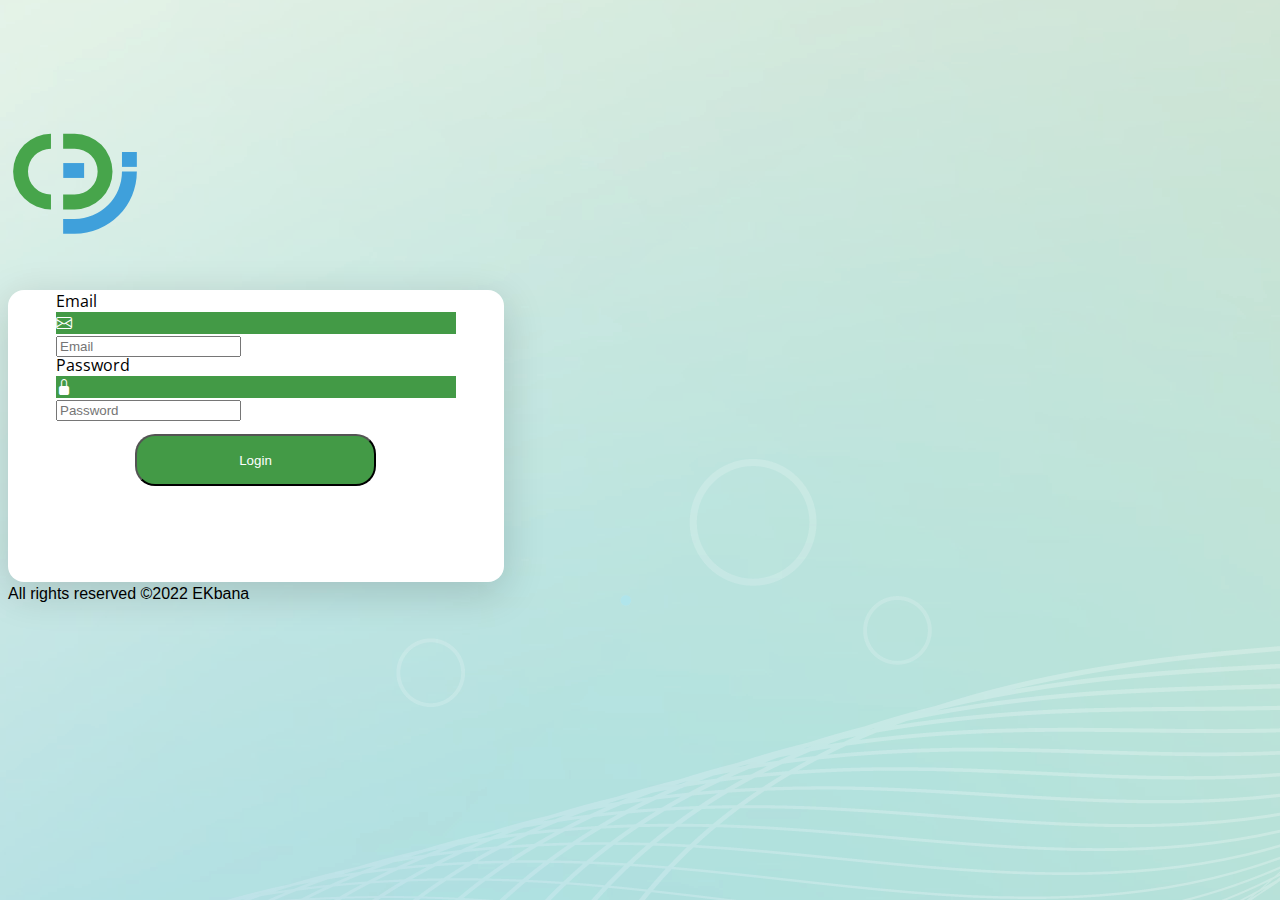
<file: index.html>
<!DOCTYPE html>
<html lang="en">
  <head>
    <meta charset="UTF-8" />
    <meta http-equiv="X-UA-Compatible" content="IE=edge" />
    <meta name="viewport" content="width=device-width, initial-scale=1.0" />
    <link rel="preconnect" href="https://fonts.googleapis.com" />
    <link rel="preconnect" href="https://fonts.gstatic.com" crossorigin />
    <link
      href="https://fonts.googleapis.com/css2?family=Open+Sans&display=swap"
      rel="stylesheet"
    />
    <link
      href="https://cdn.jsdelivr.net/npm/bootstrap@5.1.3/dist/css/bootstrap.min.css"
      rel="stylesheet"
      integrity="sha384-1BmE4kWBq78iYhFldvKuhfTAU6auU8tT94WrHftjDbrCEXSU1oBoqyl2QvZ6jIW3"
      crossorigin="anonymous"
    />
    <link
      rel="stylesheet"
      href="https://cdn.jsdelivr.net/npm/bootstrap-icons@1.5.0/font/bootstrap-icons.css"
    />
    <link
      rel="shortcut icon"
      href="./assets/favicon/icon.png"
      type="image/x-icon"
    />
    <link rel="stylesheet" href="./style.css" />
    <title>EKFace</title>
  </head>
  <body>
    <!-- Logo -->
    <div class="logo d-flex justify-content-center">
      <img src="./assets/images/logo.svg" alt="logo" />
    </div>
    <!-- Login Section -->
    <div class="d-flex justify-content-center">
      <div class="login">
        <!-- Email -->
        <div class="input1">
          <label class="visually-hidden" for="specificSizeInputGroupUsername"
            >Email</label
          >
          <div class="input-group">
            <div class="input-group-text"><i class="bi bi-envelope"></i></div>
            <input
              type="text"
              class="form-control"
              id="specificSizeInputGroupUsername"
              placeholder="Email"
            />
          </div>
        </div>
        <!-- Password -->
        <div class="input2">
          <label class="visually-hidden" for="specificSizeInputGroupUsername"
            >Password</label
          >
          <div class="input-group">
            <div class="input-group-text"><i class="bi bi-lock-fill"></i></div>
            <input
              type="text"
              class="form-control"
              id="specificSizeInputGroupUsername"
              placeholder="Password"
            />
          </div>
        </div>
        <!-- Login Button -->
        <a href="home.html"><button class="button">Login</button></a>
      </div>
    </div>
    <small class="d-flex justify-content-center"
      >All rights reserved &copy;2022 EKbana
    </small>
    <script
      src="https://cdn.jsdelivr.net/npm/bootstrap@5.1.3/dist/js/bootstrap.bundle.min.js"
      integrity="sha384-ka7Sk0Gln4gmtz2MlQnikT1wXgYsOg+OMhuP+IlRH9sENBO0LRn5q+8nbTov4+1p"
      crossorigin="anonymous"
    ></script>
  </body>
</html>
</file>
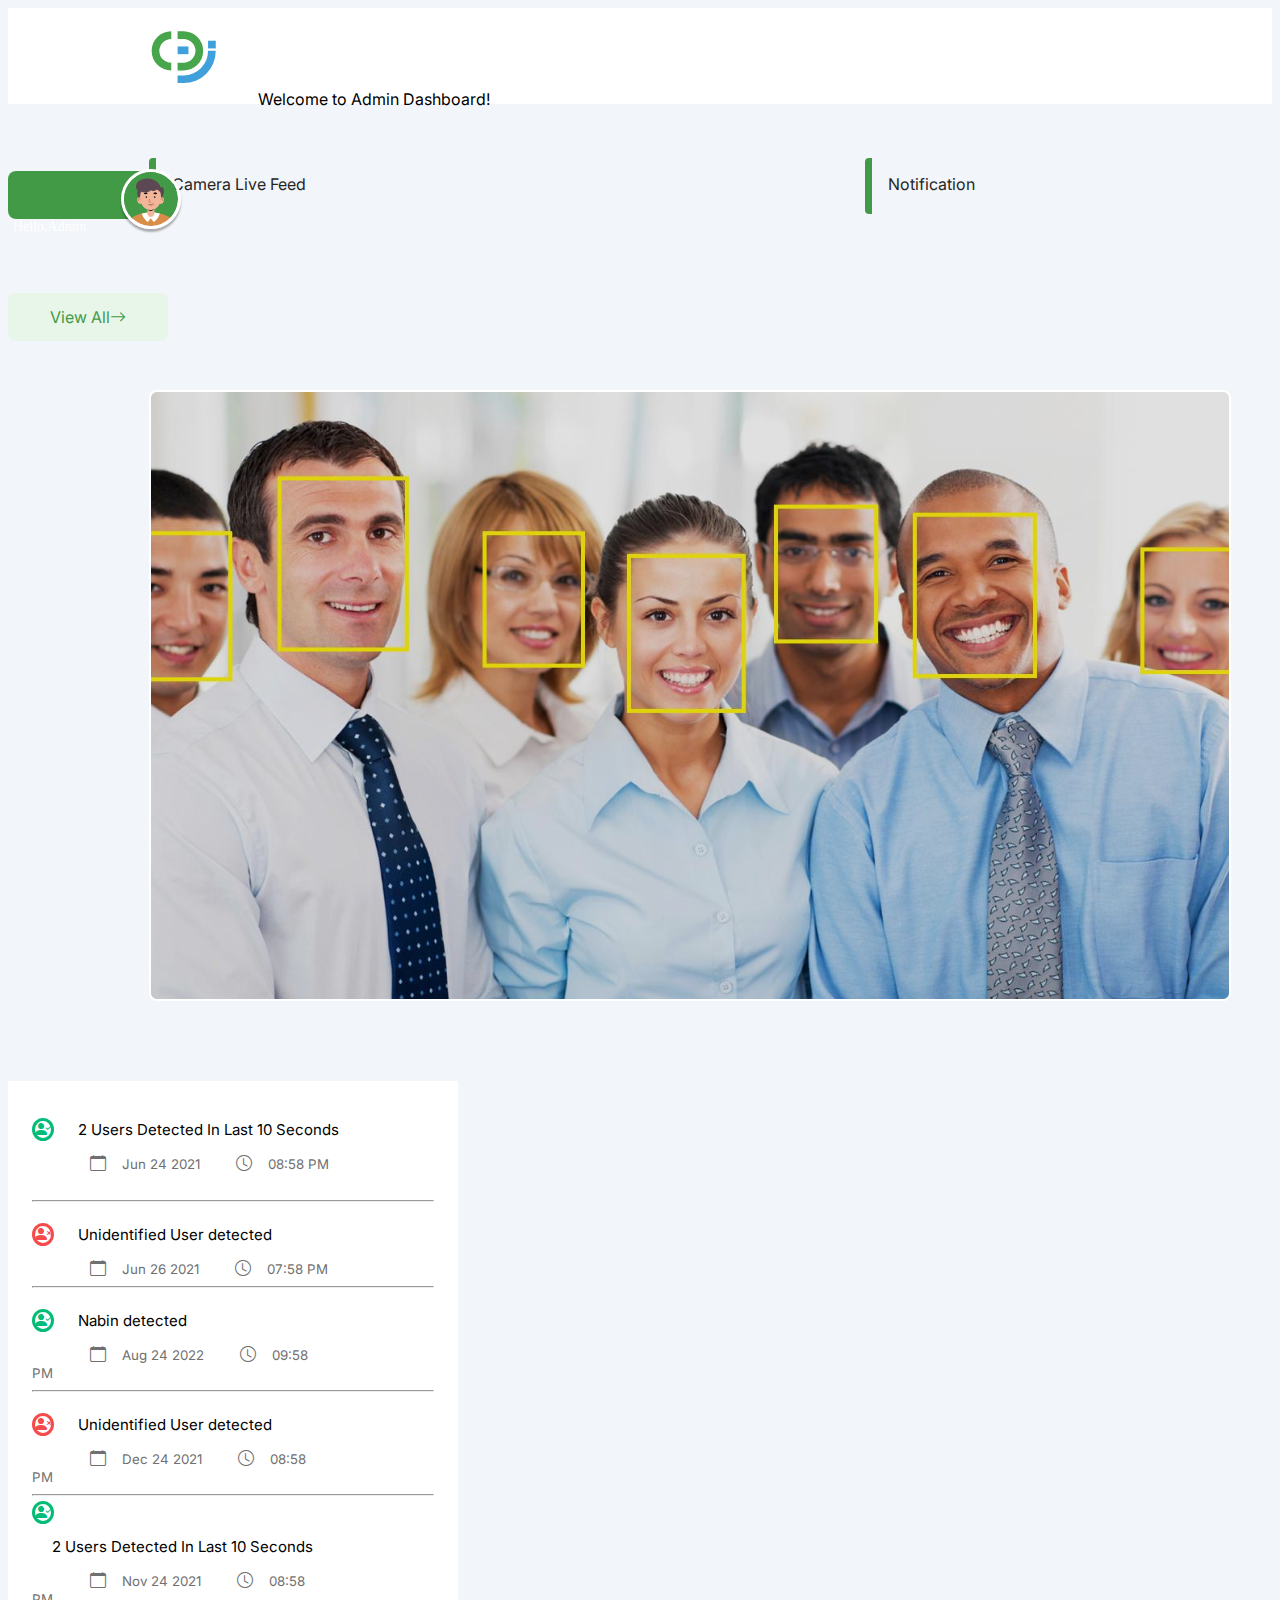
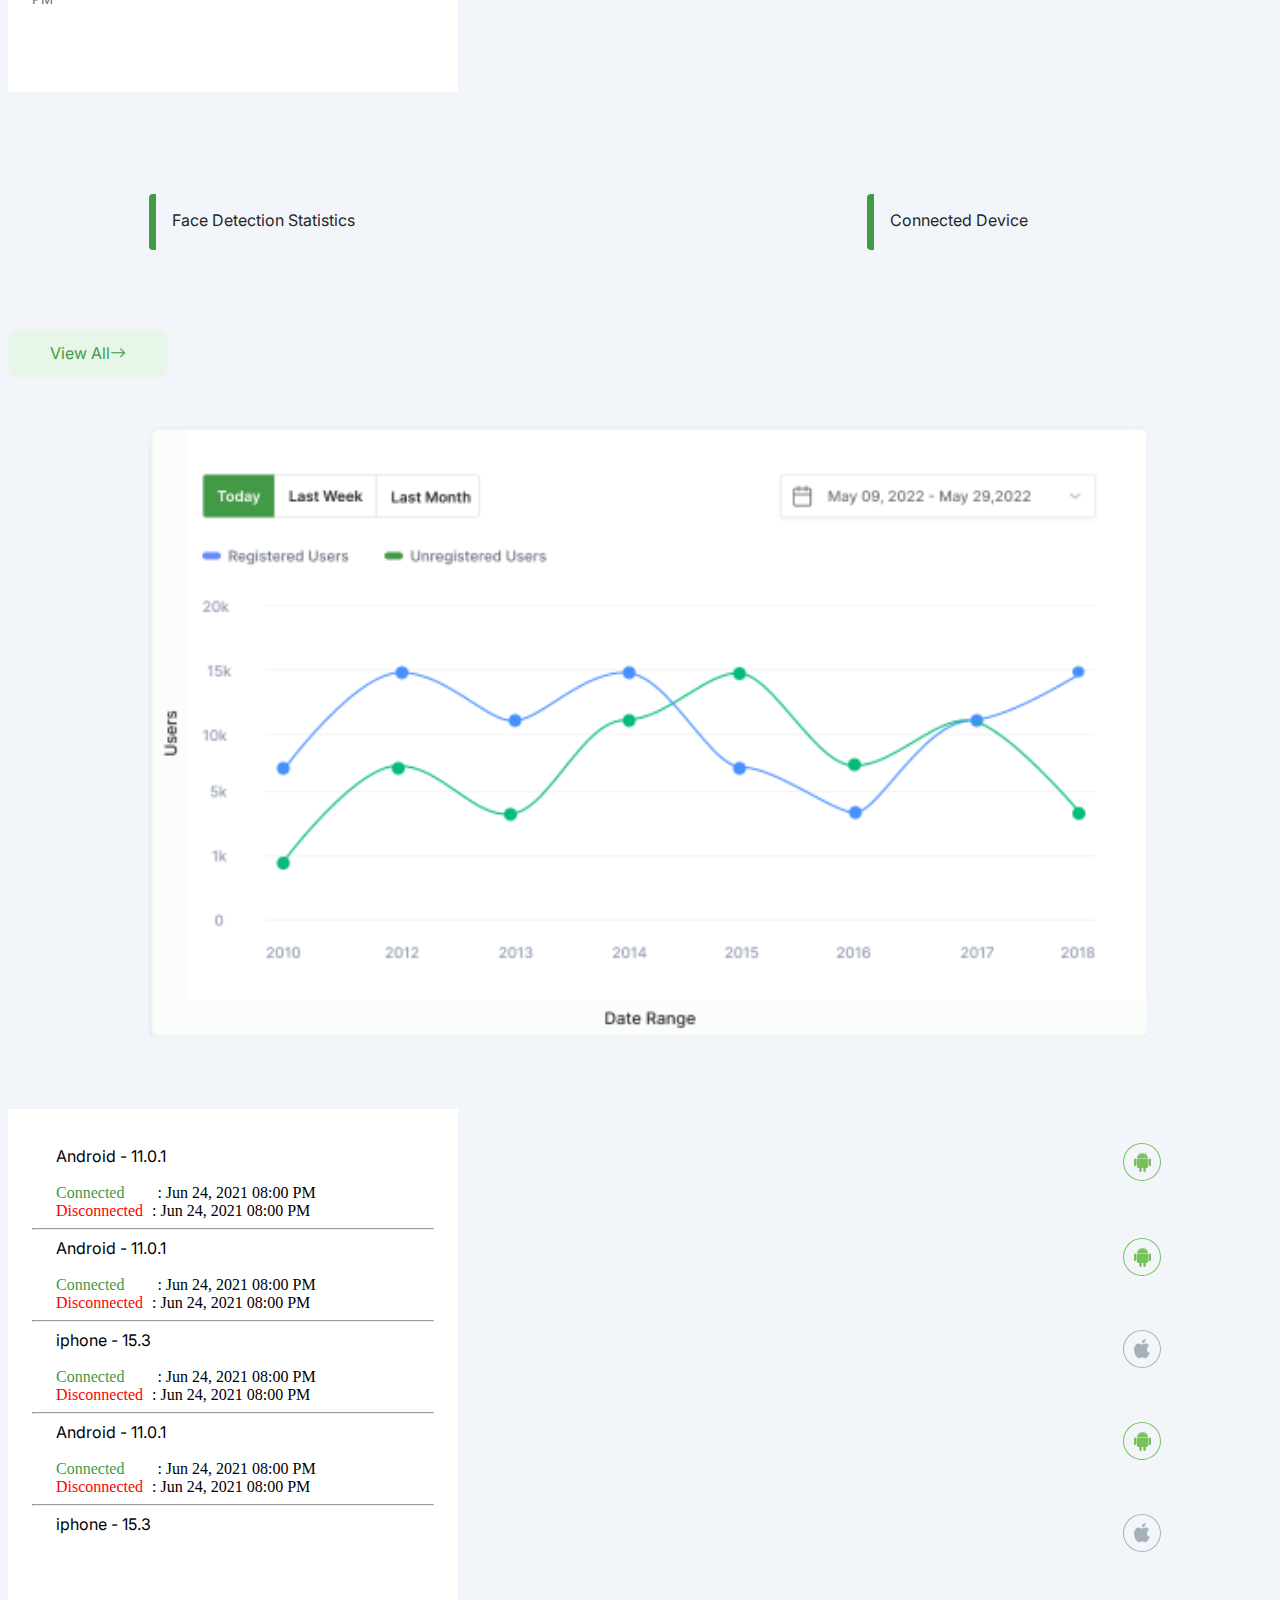
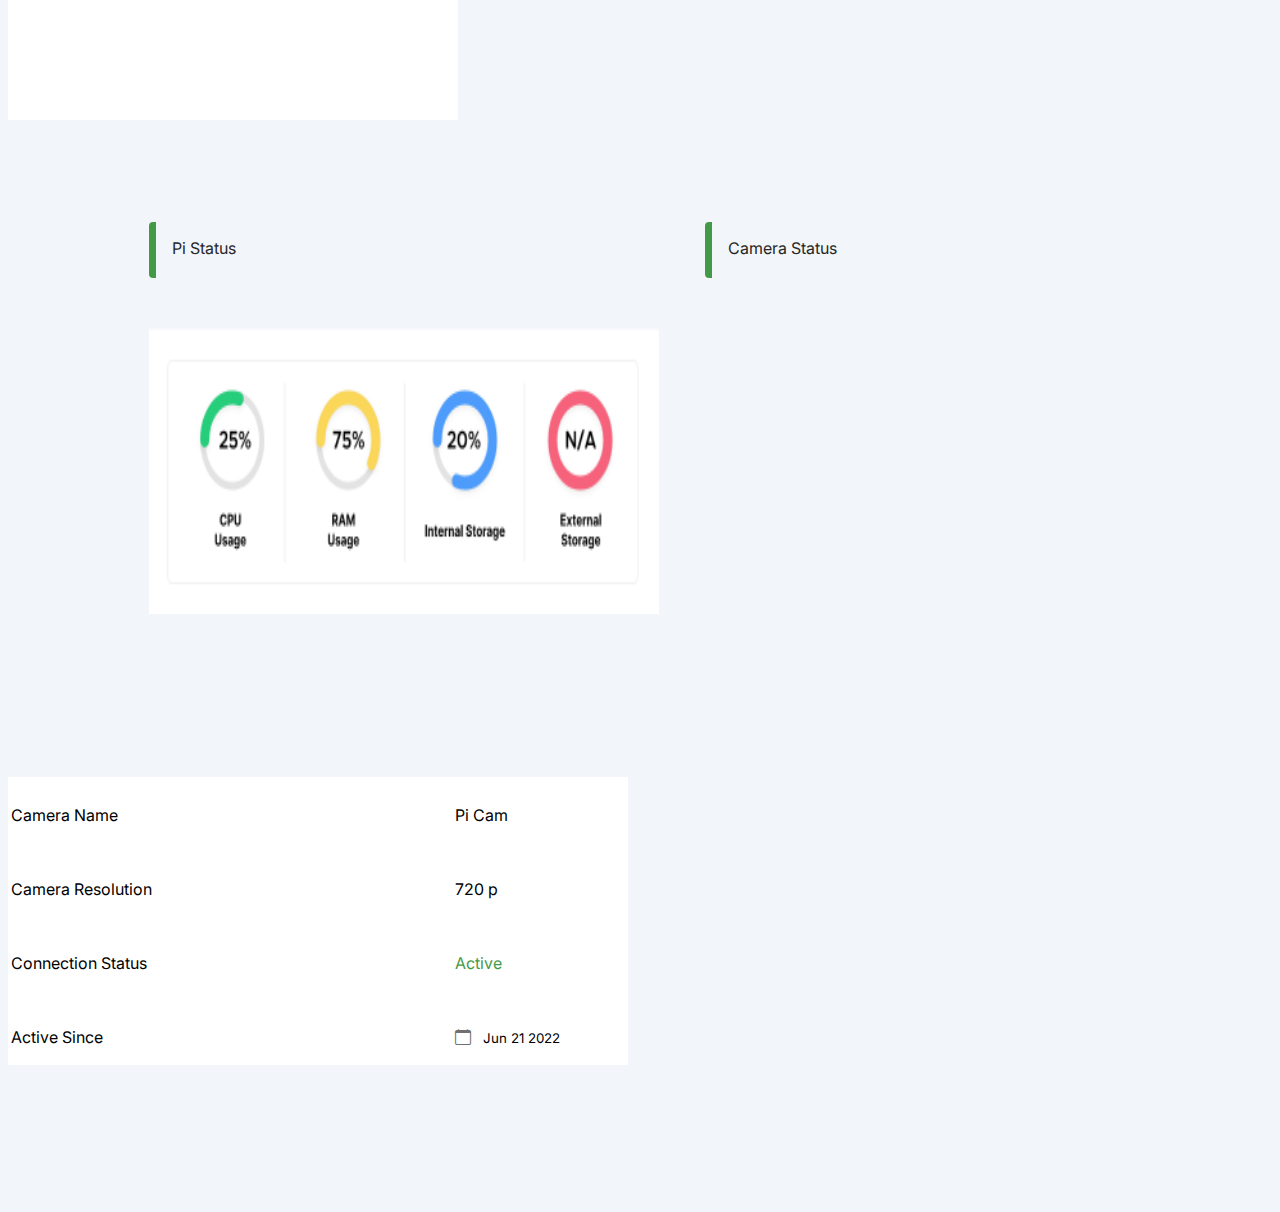
<file: home.html>
<!DOCTYPE html>
<html lang="en">
  <head>
    <meta charset="UTF-8" />
    <meta http-equiv="X-UA-Compatible" content="IE=edge" />
    <meta name="viewport" content="width=device-width, initial-scale=1.0" />
    <link rel="preconnect" href="https://fonts.googleapis.com" />
    <link rel="preconnect" href="https://fonts.gstatic.com" crossorigin />
    <link
      href="https://fonts.googleapis.com/css2?family=Inter:wght@600&display=swap"
      rel="stylesheet"
    />
    <link
      href="https://cdn.jsdelivr.net/npm/bootstrap@5.1.3/dist/css/bootstrap.min.css"
      rel="stylesheet"
      integrity="sha384-1BmE4kWBq78iYhFldvKuhfTAU6auU8tT94WrHftjDbrCEXSU1oBoqyl2QvZ6jIW3"
      crossorigin="anonymous"
    />
    <link
      rel="stylesheet"
      href="https://cdn.jsdelivr.net/npm/bootstrap-icons@1.5.0/font/bootstrap-icons.css"
    />
    <link
      rel="shortcut icon"
      href="./assets/favicon/icon.png"
      type="image/x-icon"
    />
    <link rel="stylesheet" href="./home.css" />
    <title>EKFace</title>
  </head>
  <body>
    <header>
      <div class="logo">
        <img src="./assets/images/logo.svg" alt="logo" />
        <p>Welcome to Admin Dashboard!</p>
        <div class="icon">
          <span class="icon-text">Hello,Admin</span>
          <img src="./assets/images/avatar.png" alt="avatar" />
        </div>
      </div>
    </header>
    <main>
      <div class="live inter">
        <p class="live-text">Camera Live Feed</p>
      </div>
      <div class="notification inter">
        <p class="notification-text">Notification</p>
      </div>
      <div class="view inter">View All <i class="bi bi-arrow-right"></i></div>
      <div class="main-body row">
        <div class="group col-6">
          <img src="./assets/images/Group.png" alt="group" />
        </div>
        <div class="display d-flex col-6">
          <div class="not-detail">
            <div class="not-detail1">
              <i class="bi bi-person-check-fill"></i>
              <p class="inter">2 Users Detected In Last 10 Seconds</p>
              <br />
              <i class="bi bi-calendar"></i>
              <small class="inter date">Jun 24 2021</small>
              <i class="bi bi-clock"></i>
              <small class="inter time">08:58 PM</small>
            </div>
            <hr />
            <div class="not-detail2">
              <i class="bi bi-person-x-fill"></i>
              <p class="inter">Unidentified User detected</p>
              <br />
              <i class="bi bi-calendar"></i>
              <small class="inter date">Jun 26 2021</small>
              <i class="bi bi-clock"></i>
              <small class="inter time">07:58 PM</small>
            </div>
            <hr />
            <div class="not-detail2">
              <i class="bi bi-person-check-fill"></i>
              <p class="inter">Nabin detected</p>
              <br />
              <i class="bi bi-calendar"></i>
              <small class="inter date">Aug 24 2022</small>
              <i class="bi bi-clock"></i>
              <small class="inter time">09:58 PM</small>
            </div>
            <hr />
            <div class="not-detail2">
              <i class="bi bi-person-x-fill"></i>
              <p class="inter">Unidentified User detected</p>
              <br />
              <i class="bi bi-calendar"></i>
              <small class="inter date">Dec 24 2021</small>
              <i class="bi bi-clock"></i>
              <small class="inter time">08:58 PM</small>
            </div>
            <hr />
            <div class="not-detail2">
              <i class="bi bi-person-check-fill"></i>
              <p class="inter">2 Users Detected In Last 10 Seconds</p>
              <br />
              <i class="bi bi-calendar"></i>
              <small class="inter date">Nov 24 2021</small>
              <i class="bi bi-clock"></i>
              <small class="inter time">08:58 PM</small>
            </div>
          </div>
        </div>
      </div>
      <div class="live inter">
        <p class="live-text1">Face Detection Statistics</p>
      </div>
      <div class="notification1 inter">
        <p class="notification-text1">Connected Device</p>
      </div>
      <div class="view inter">View All <i class="bi bi-arrow-right"></i></div>
      <div class="row">
        <div class="group col-6">
          <img src="./assets/images/graph.PNG" alt="graph" />
        </div>
        <div class="display d-flex col-6">
          <div class="not-detail">
            <div class="device1">
              <p class="device-detail inter">Android - 11.0.1</p>
              <img
                src="./assets/images/android.svg"
                class="device-image"
                alt="android"
              />
              <span class="green">Connected</span>
              <span class="datime">: Jun 24, 2021 08:00 PM</span>
              <br />
              <span class="red">Disconnected</span>
              <span class="datime">: Jun 24, 2021 08:00 PM</span>
              <hr />
            </div>
            <div class="device2">
              <p class="device-detail2 inter">Android - 11.0.1</p>
              <img
                src="./assets/images/android.svg"
                class="device-image2"
                alt="android"
              />
              <span class="green">Connected</span>
              <span class="datime">: Jun 24, 2021 08:00 PM</span>
              <br />
              <span class="red">Disconnected</span>
              <span class="datime">: Jun 24, 2021 08:00 PM</span>
              <hr />
            </div>
            <div class="device2">
              <p class="device-detail2 inter">iphone - 15.3</p>
              <img
                src="./assets/images/apple.svg"
                class="device-image2"
                alt="apple"
              />
              <span class="green">Connected</span>
              <span class="datime">: Jun 24, 2021 08:00 PM</span>
              <br />
              <span class="red">Disconnected</span>
              <span class="datime">: Jun 24, 2021 08:00 PM</span>
              <hr />
            </div>
            <div class="device2">
              <p class="device-detail2 inter">Android - 11.0.1</p>
              <img
                src="./assets/images/android.svg"
                class="device-image2"
                alt="android"
              />
              <span class="green">Connected</span>
              <span class="datime">: Jun 24, 2021 08:00 PM</span>
              <br />
              <span class="red">Disconnected</span>
              <span class="datime">: Jun 24, 2021 08:00 PM</span>
              <hr />
            </div>
            <div class="device2">
              <p class="device-detail2 inter">iphone - 15.3</p>
              <img
                src="./assets/images/apple.svg"
                class="device-image2"
                alt="apple"
              />
            </div>
          </div>
        </div>
      </div>

      <div class="live inter">
        <p class="live-text">Pi Status</p>
      </div>
      <div class="camera inter">
        <p class="camera-text">Camera Status</p>
      </div>
      <div class="row">
        <div class="pi col-5">
          <img src="./assets/images/pi.PNG" alt="pi" />
        </div>
        <div class="camera-status col-6">
          <table class="table table-striped inter">
            <tbody>
              <tr>
                <td class="left" style="padding-right: 300px">Camera Name</td>
                <td>Pi Cam</td>
              </tr>
              <tr>
                <td class="left" style="padding-right: 300px">
                  Camera Resolution
                </td>
                <td>720 p</td>
              </tr>
              <tr>
                <td class="left1" style="padding-right: 300px">
                  Connection Status
                </td>
                <td style="color: #439a46">Active</td>
              </tr>
              <tr>
                <td class="left" style="padding-right: 300px">Active Since</td>
                <td>
                  <i class="bi bi-calendar t-date"></i
                  ><small>Jun 21 2022</small>
                </td>
              </tr>
            </tbody>
          </table>
        </div>
      </div>
    </main>

    <script
      src="https://cdn.jsdelivr.net/npm/bootstrap@5.1.3/dist/js/bootstrap.bundle.min.js"
      integrity="sha384-ka7Sk0Gln4gmtz2MlQnikT1wXgYsOg+OMhuP+IlRH9sENBO0LRn5q+8nbTov4+1p"
      crossorigin="anonymous"
    ></script>
  </body>
</html>
</file>
<file: style.css>
body {
  background: url(./assets/images/bg.png) no-repeat center center fixed;
  font-family: "Open Sans", sans-serif;
}
.logo {
  margin-top: 10%;
}
.login {
  margin-top: 48px;
  background-color: white;
  height: 292px;
  width: 496px;
  background: #ffffff 0% 0% no-repeat padding-box;
  box-shadow: 0px 10px 42px #00000029;
  border-radius: 16px;
}
i {
  color: white;
}
.input1 {
  height: 48px;
  width: 400px;
  margin: 48px 48px 16px 48px;
  border-radius: 8px;
}
.input1 > .input-group > input {
  color: #439a46;
}
.input2 {
  height: 48px;
  width: 400px;
  margin: 0 48px 32px 48px;
  border-radius: 8px;
}
.input-group-text {
  background-color: #439a46;
}
.button {
  color: white;
  background-color: #439a46;
  width: 241px;
  height: 52px;
  margin: 0 128px 48px 127px;
  border-radius: 20px;
}
small {
  font-family: "Inter", sans-serif;
  font-size: 16px;
  margin-top: 48px;
}
</file>
<file: home.css>
body {
  background: #f2f5f9 0% 0% no-repeat padding-box;
}
header {
  width: 100%;
  height: 96px;
  background-color: white;
}
.logo > img {
  display: inline-block;
  width: 71px;
  height: 58px;
  margin-top: 19px;
  margin-left: 141px;
  margin-bottom: 20px;
}
.logo > p {
  display: inline-block;
  width: 268px;
  height: 21px;
  margin: 37px 500px 38px 34px;
  font-family: "Inter", sans-serif;
}
.inter {
  font-family: "Inter", sans-serif;
}
.icon {
  display: inline-block;
  width: 147px;
  height: 48px;
  margin: 23px 168px 125px 0px;
  background: #439a46 0% 0% no-repeat padding-box;
  border-radius: 8px 0px 0px 8px;
}
.icon-text {
  width: 79px;
  height: 17px;
  font-size: 14px;
  letter-spacing: 0px;
  color: white;
  margin-left: 5px;
}
.icon > img {
  position: relative;
  left: 30px;
  bottom: 2px;
  background: 0% 0% padding-box;
  background-size: cover;
  background-repeat: no-repeat;
  background-position: center center;
  -webkit-border-radius: 99em;
  -moz-border-radius: 99em;
  border-radius: 99em;
  border: solid white;
  box-shadow: 0 3px 2px rgba(0, 0, 0, 0.3);
}
.live {
  display: inline-block;
  margin: 54px 16px 24px 141px;
  border-left: 7px solid #439a46;
  height: 48px #439a46;
  border-radius: 4px 0px 0px 4px;
}
.live-text {
  margin-left: 16px;
  color: #262626;
  width: 173px;
  height: 24px;
}
.notification {
  display: inline-block;
  margin: 54px 100px 25px 500px;
  border-left: 7px solid #439a46;
  height: 48px #439a46;
  border-radius: 4px 0px 0px 4px;
}
.notification-text {
  margin-left: 16px;
  color: #262626;
  width: 173px;
  height: 24px;
}
.live-text1 {
  margin-left: 16px;
  color: #262626;
  width: 245px;
  height: 24px;
}
.notification1 {
  display: inline-block;
  margin: 54px 100px 25px 430px;
  border-left: 7px solid #439a46;
  height: 48px #439a46;
  border-radius: 4px 0px 0px 4px;
}
.notification-text1 {
  margin-left: 16px;
  color: #262626;
  width: 173px;
  height: 24px;
}
.view {
  margin: 54px 20px 25px 0;
  display: inline-flex;
  width: 160px;
  height: 48px;
  color: #439a46;
  background-color: #e8f5e9;
  justify-content: center;
  align-items: center;
  border-radius: 8px;
}
.group {
  display: inline-flex;
  width: 700px;
  height: 611px;
  margin: 24px 24px 48px 141px;
}
.display {
  height: 611px;
  width: 450px;
  background-color: white;
  margin: 24px 20px 48px 0;
}
.not-detail1 {
  width: 376px;
  height: 71px;
  margin: 32px 129px 48px 0;
}
.not-detail {
  margin: 0px 129px 48px 24px;
}
.bi-person-check-fill {
  margin-left: 0;
  width: 38px;
  height: 38px;
  border: solid #02bc77;
  border-radius: 100%;
  color: #02bc77;
}
.bi-person-x-fill {
  margin-left: 0;
  width: 38px;
  height: 38px;
  border: solid #f64b4b;
  border-radius: 100%;
  color: #f64b4b;
}
.not-detail1 > p {
  margin-top: 39px;
  margin-left: 20px;
  margin-bottom: 16px;
  display: inline-block;
  font-size: 15px;
}
.bi-calendar {
  color: #707070;
  margin: 16px 12px 48px 58px;
}
.date {
  color: #707070;
  margin: 18px 32px 49px 0;
}
.bi-clock {
  color: #707070;
  margin: 16px 12px 48px 0;
}
.time {
  color: #707070;
}
hr {
  color: #707070;
  width: 400px;
}
.not-detail2 > p {
  margin-left: 20px;
  margin-bottom: 16px;
  display: inline-block;
  font-size: 15px;
}
.device-detail {
  display: inline-block;
  width: 146px;
  height: 24px;
  margin: 37px 100px 14px 24px;
}
.device-image {
  position: absolute;
  right: 90px;
  width: 38px;
  height: 38px;
  margin: 34px 29px 105px 0;
}
.green {
  width: 95px;
  height: 21px;
  color: #439a46;
  margin: 14px 29px 11px 24px;
}
.red {
  color: red;
  margin: 0px 5px 52px 24px;
}
.device-detail2 {
  display: inline-block;
  width: 146px;
  height: 24px;
  margin: 0 100px 14px 24px;
}
.device-image2 {
  position: absolute;
  right: 90px;
  width: 38px;
  height: 38px;
  margin: 0 29px 105px 0;
}
.camera {
  display: inline-block;
  margin: 48px 0 24px 340px;
  border-left: 7px solid #439a46;
  height: 48px #439a46;
  border-radius: 4px 0px 0px 4px;
}
.camera-text {
  margin-left: 16px;
  color: #262626;
  width: 145px;
  height: 24px;
}
.pi {
  display: inline-block;
  padding-right: 0;
  margin: 24px 0px 135px 141px;
}
.pi > img {
  height: 288px;
  width: 510px;
}
.camera-status {
  display: inline-block;
  margin: 24px 0px 135px 0;
  padding: 0;
  height: 288px;
  width: 620px;
  background-color: white;
}
table {
  margin: 0;
}
tr {
  width: 100%;
  height: 72px;
  vertical-align: middle;
}
.t-date {
  width: 300px;
}
.left {
  margin-right: 500px;
}
.left1 {
  margin-right: 350px;
}
.t-date {
  margin-left: 0;
}
</file>
